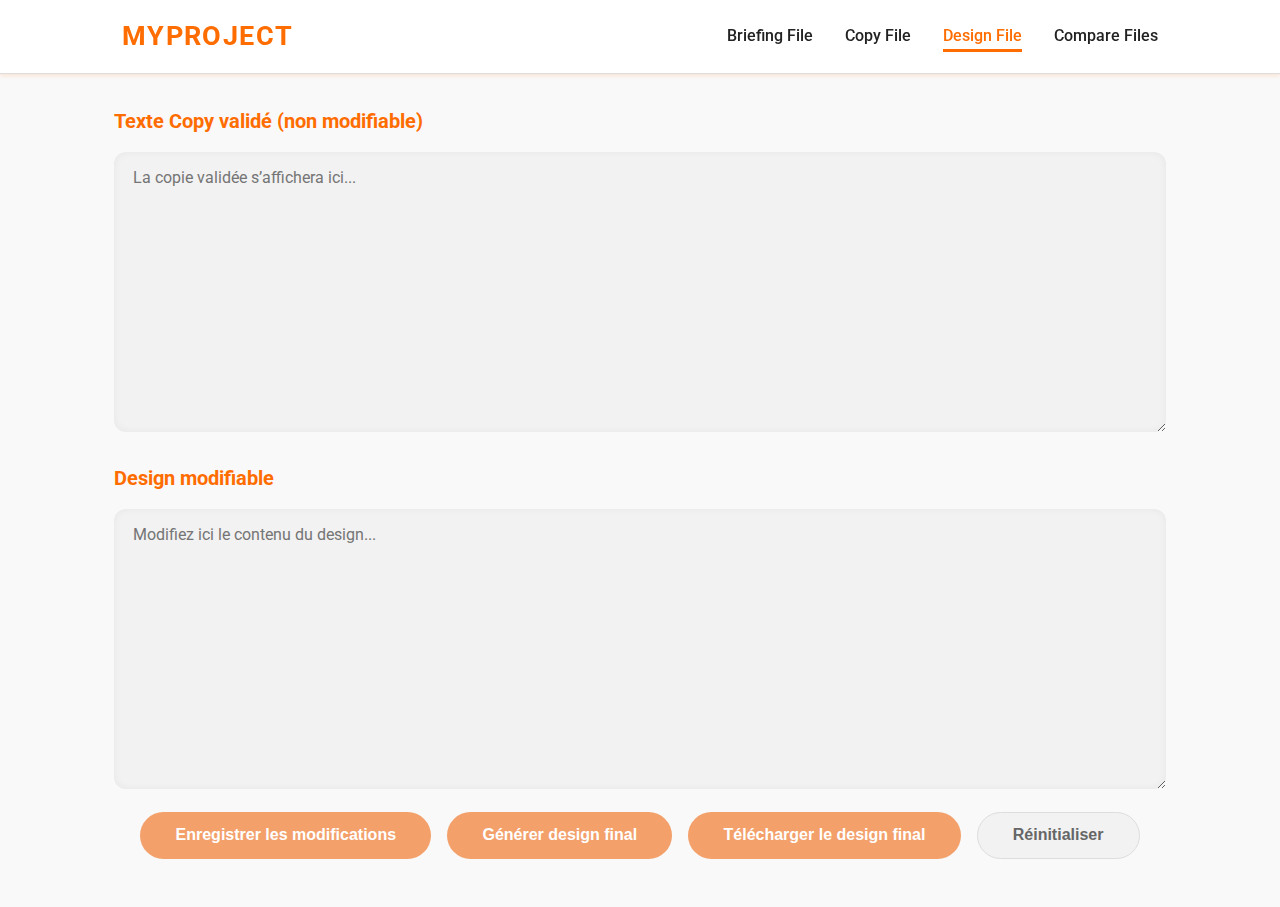
<file: templates/designfile.html>
<!DOCTYPE html>
<html lang="fr">
<head>
  <meta charset="UTF-8" />
  <meta name="viewport" content="width=device-width, initial-scale=1" />
  <title>Design File - MYPROJECT</title>

  <!-- Roboto Font -->
  <link href="https://fonts.googleapis.com/css2?family=Roboto:wght@400;500;700&display=swap" rel="stylesheet" />

  <!-- Styles -->
  <link rel="stylesheet" href="/static/css/styles.css" />

  <!-- JS -->
  <script src="/static/js/designfile.js" defer></script>
</head>
<body>
  <header class="site-header">
    <div class="container header-container">
      <a href="index.html" class="logo" aria-label="Logo">MYPROJECT</a>
      <nav class="main-nav" aria-label="Navigation principale">
        <ul class="nav-list">
          <li><a href="index.html" class="nav-link">Briefing File</a></li>
          <li><a href="copyfile.html" class="nav-link">Copy File</a></li>
          <li><a href="designfile.html" class="nav-link active">Design File</a></li>
          <li><a href="comparefiles.html" class="nav-link">Compare Files</a></li>
        </ul>
      </nav>
    </div>
  </header>

  <main class="main-container design-main">
    <section class="text-container">
      <h3>Texte Copy validé (non modifiable)</h3>
      <textarea id="leftCopy" readonly placeholder="La copie validée s’affichera ici..."></textarea>
    </section>

    <section class="text-container">
      <h3>Design modifiable</h3>
      <textarea id="rightDesign" placeholder="Modifiez ici le contenu du design..."></textarea>

      <div class="btn-group" style="margin-top: 1em;">
        <button id="saveDesignBtn" class="btn btn-orange" disabled>Enregistrer les modifications</button>
        <button id="generateFinalDesignBtn" class="btn btn-orange" disabled>Générer design final</button>
        <button id="downloadDesignBtn" class="btn btn-orange" disabled>Télécharger le design final</button>
        <button id="resetBtn" class="btn btn-grey">Réinitialiser</button>
      </div>
    </section>
  </main>
</body>
</html>
</file>
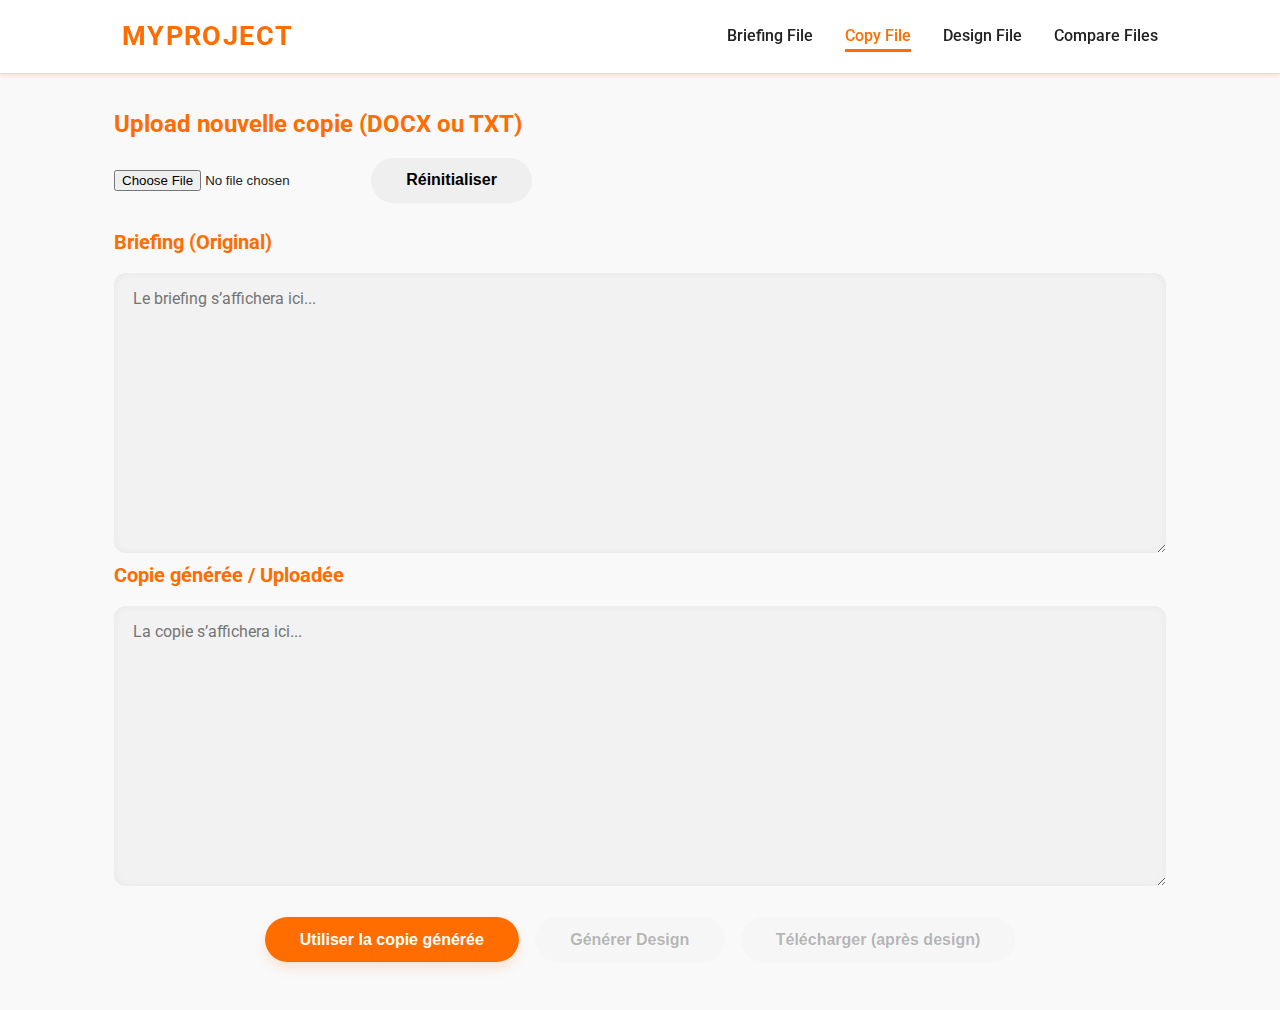
<file: bdotcodegit/templates/copyfile.html>
<!DOCTYPE html>
<html lang="fr">
<head>
  <meta charset="UTF-8" />
  <meta name="viewport" content="width=device-width, initial-scale=1" />
  <title>Copy File - MYPROJECT</title>

  <!-- Roboto Font -->
  <link href="https://fonts.googleapis.com/css2?family=Roboto:wght@400;500;700&display=swap" rel="stylesheet" />

  <!-- Styles -->
  <link rel="stylesheet" href="/static/css/styles.css" />

  <!-- JS -->
  <script src="/static/js/copyfile.js" defer></script>
</head>
<body>
  <header class="site-header">
    <div class="container header-container">
      <a href="index.html" class="logo" aria-label="Logo">MYPROJECT</a>
      <nav class="main-nav" aria-label="Navigation principale">
        <ul class="nav-list">
          <li><a href="index.html" class="nav-link">Briefing File</a></li>
          <li><a href="copyfile.html" class="nav-link active">Copy File</a></li>
          <li><a href="designfile.html" class="nav-link">Design File</a></li>
          <li><a href="comparefiles.html" class="nav-link">Compare Files</a></li>
        </ul>
      </nav>
    </div>
  </header>

  <main class="main-container copyfile-main">
    <section class="upload-section">
      <h2>Upload nouvelle copie (DOCX ou TXT)</h2>
      <input type="file" id="fileUpload" accept=".docx,.txt" />
      <button id="resetBtn" class="btn btn-secondary">Réinitialiser</button>
    </section>

    <section class="comparison-section">
      <h3>Briefing (Original)</h3>
      <textarea id="briefingText" readonly placeholder="Le briefing s’affichera ici..."></textarea>

      <h3>Copie générée / Uploadée</h3>
      <textarea id="copyText" readonly placeholder="La copie s’affichera ici..."></textarea>
    </section>

    <section class="actions-section">
      <div class="btn-group">
        <button id="useGeneratedCopyBtn" class="btn btn-orange">Utiliser la copie générée</button>
        <button id="generateDesignBtn" class="btn btn-primary" disabled>Générer Design</button>
        <button id="downloadBtn" class="btn btn-success" disabled>Télécharger (après design)</button>
      </div>
    </section>
  </main>
</body>
</html>
</file>
<file: static/css/styles.css>
@import url('https://fonts.googleapis.com/css2?family=Roboto:wght@400;500;700&display=swap');

/* Couleurs et variables */
:root {
  --orange: #ff6c00;
  --orange-dark: #e65c00;
  --white: #fff;
  --grey-dark: #222;
  --grey-medium: #666;
  --grey-light: #f9f9f9;
  --grey-lighter: #f2f2f2;
  --border-color: #ddd;
  --shadow: rgba(255, 108, 0, 0.15);
  --btn-hover-shadow: rgba(230, 92, 0, 0.3);
}

/* Reset & base */
* {
  box-sizing: border-box;
}

body {
  margin: 0;
  background-color: var(--grey-light);
  font-family: 'Roboto', sans-serif;
  color: var(--grey-dark);
  font-size: 16px;
  line-height: 1.5;
  -webkit-font-smoothing: antialiased;
  -moz-osx-font-smoothing: grayscale;
}

/* HEADER */
.site-header {
  background-color: var(--white);
  border-bottom: 1px solid var(--border-color);
  box-shadow: 0 2px 4px var(--shadow);
  position: sticky;
  top: 0;
  z-index: 1000;
}

.header-container {
  max-width: 1100px;
  margin: 0 auto;
  padding: 1rem 2rem;
  display: flex;
  justify-content: space-between;
  align-items: center;
}

.logo {
  font-weight: 700;
  font-size: 1.7rem;
  color: var(--orange);
  text-decoration: none;
  user-select: none;
  letter-spacing: 0.05em;
  cursor: pointer;
}

.main-nav .nav-list {
  list-style: none;
  margin: 0;
  padding: 0;
  display: flex;
  gap: 2rem;
}

.main-nav .nav-link {
  color: var(--grey-dark);
  font-weight: 500;
  font-size: 1rem;
  text-decoration: none;
  padding-bottom: 0.25rem;
  border-bottom: 3px solid transparent;
  transition: border-color 0.3s ease, color 0.3s ease;
  user-select: none;
}

.main-nav .nav-link:hover,
.main-nav .nav-link.active {
  color: var(--orange);
  border-bottom-color: var(--orange);
}

/* MAIN CONTAINER */
.main-container {
  max-width: 1100px;
  margin: 2rem auto 3rem;
  padding: 0 1.5rem;
  display: flex;
  flex-direction: column;
  gap: 1.5rem;
  width: 100%;
  box-sizing: border-box;
}

/* CARD */
.card {
  background-color: var(--white);
  padding: 2rem 2.5rem;
  border-radius: 12px;
  box-shadow: 0 0 20px var(--shadow);
  display: flex;
  flex-direction: column;
  gap: 1.5rem;
  width: 100%;
}

/* TITLES */
h1, h2, h3 {
  margin: 0 0 1rem 0;
  font-weight: 700;
  color: var(--orange);
  user-select: none;
}

h1 {
  font-size: 2rem;
}

h2 {
  font-size: 1.5rem;
}

h3 {
  font-size: 1.25rem;
}

/* TEXTAREAS */
/* --- Pour index.html --- */
/* Conteneur flex pour 2 textareas */
#contentDisplay {
  display: flex;
  gap: 1.5rem;
  width: 100%;
  box-sizing: border-box;
}

/* Chaque conteneur prend 50% */
#contentDisplay .text-container {
  flex: 1 1 50%;
  display: flex;
  flex-direction: column;
  gap: 0.5rem;
}

/* textarea s’étire dans son conteneur */
textarea {
  font-family: 'Roboto', monospace, monospace;
  font-size: 1rem;
  color: var(--grey-dark);
  background-color: var(--grey-lighter);
  border: none;
  border-radius: 12px;
  padding: 1em 1.2em;
  resize: vertical;
  min-height: 280px;
  box-shadow: inset 0 0 8px rgba(0,0,0,0.05);
  user-select: text;
  overflow-y: auto;
  width: 100%;
  box-sizing: border-box;
  outline: none;
}

/* --- Pour copyfile.html --- */
/* Ici on suppose qu'il n'y a qu'un seul textarea #copyContent */
/* Il prend 100% de la largeur du container */
#copyContent {
  width: 100%;
  min-height: 300px;
  resize: vertical;
  font-family: 'Roboto', monospace;
  font-size: 1rem;
  padding: 1em 1.2em;
  border-radius: 12px;
  border: none;
  background-color: var(--grey-lighter);
  box-shadow: inset 0 0 8px rgba(0,0,0,0.05);
  user-select: text;
  overflow-y: auto;
  box-sizing: border-box;
  outline: none;
}

/* BUTTONS */
.btn {
  cursor: pointer;
  font-weight: 700;
  font-size: 1rem;
  padding: 0.85rem 2.2rem;
  border-radius: 30px;
  border: none;
  user-select: none;
  transition: background-color 0.3s ease, box-shadow 0.3s ease;
  display: inline-flex;
  align-items: center;
  justify-content: center;
}

.btn-orange {
  background-color: var(--orange);
  color: var(--white);
  box-shadow: 0 6px 12px var(--shadow);
}

.btn-orange:hover:not(:disabled) {
  background-color: var(--orange-dark);
  box-shadow: 0 8px 18px var(--btn-hover-shadow);
}

.btn-orange:disabled {
  background-color: #f3a06b;
  cursor: not-allowed;
  box-shadow: none;
}

.btn-grey {
  background-color: var(--grey-lighter);
  color: var(--grey-medium);
  box-shadow: none;
  border: 1.5px solid var(--border-color);
}

.btn-grey:hover:not(:disabled) {
  background-color: var(--grey-light);
  color: var(--grey-dark);
  border-color: var(--orange);
  box-shadow: 0 0 10px var(--shadow);
}

.btn-grey:disabled {
  opacity: 0.6;
  cursor: not-allowed;
  box-shadow: none;
}

/* FILE INPUT */
.file-input {
  font-family: 'Roboto', sans-serif;
  font-size: 1rem;
  border: 1.5px solid var(--border-color);
  border-radius: 12px;
  padding: 0.6rem 1rem;
  cursor: pointer;
  background-color: var(--white);
  transition: border-color 0.3s ease;
}

.file-input:hover {
  border-color: var(--orange);
  box-shadow: 0 0 8px var(--orange);
}

.file-input:focus {
  outline: none;
  border-color: var(--orange);
  box-shadow: 0 0 8px var(--orange);
}

/* BTN GROUP */
.btn-group {
  display: flex;
  gap: 1rem;
  justify-content: center;
  flex-wrap: wrap;
}

/* COMPARISON BOX (comparefiles.html) */
.comparison-container {
  margin-top: 1em;
  display: flex;
  flex-direction: column;
  gap: 1.5rem;
}

.compare-box {
  border: 1px solid var(--border-color);
  border-radius: 12px;
  padding: 1em 1.5em;
  background-color: var(--white);
  text-align: left;
}

.compare-box h3 {
  color: var(--orange);
  margin-bottom: 0.5em;
}

.compare-box textarea {
  height: 200px;
  resize: none;
}

/* Similarity message */
.similarity-msg {
  font-weight: 700;
  color: var(--orange);
  margin-top: 1em;
}

/* RESPONSIVE */
@media (max-width: 768px) {
  .header-container {
    flex-direction: column;
    gap: 1rem;
  }

  .main-nav .nav-list {
    flex-direction: column;
    gap: 1rem;
  }

  .btn-group {
    flex-direction: column;
  }

  .comparison-container {
    flex-direction: column;
  }

  /* Sur petits écrans, textarea en colonne pour index.html */
  #contentDisplay {
    flex-direction: column;
  }
  
  #contentDisplay .text-container {
    flex: none;
    width: 100%;
  }

  /* Pour copyfile.html, textarea prend toute la largeur */
  #copyContent {
    min-height: 250px;
  }
}
</file>
